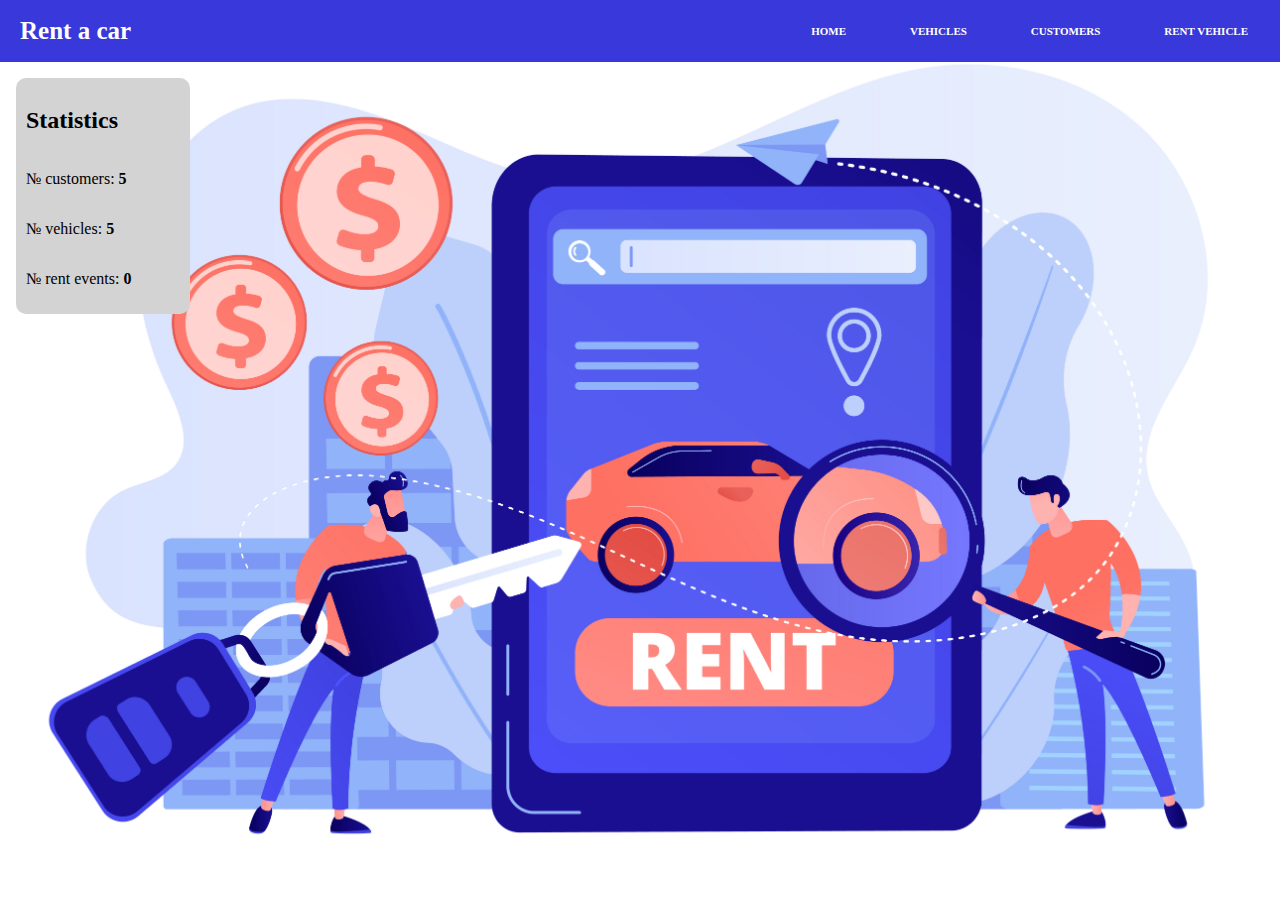
<file: index.html>
<!DOCTYPE html>
<html lang="en">
<head>
    <meta charset="UTF-8">
    <meta http-equiv="X-UA-Compatible" content="IE=edge">
    <meta name="viewport" content="width=device-width, initial-scale=1.0">
    <title>Home</title>
    <link rel="stylesheet" href="css/main.css">
</head>
<body>
    <div class="page">
        <div class="navbar">
            <h1 class="title">Rent a car</h1>
            <ul class="nav">
                <li><a href="index.html">Home</a></li>
                <li><a href="vehicles.html">Vehicles</a></li>
                <li><a href="customers.html">Customers</a></li>
                <li><a href="rent-vehicle.html">Rent vehicle</a></li>
            </ul>
        </div>
        <div id="stats">
            <h2>Statistics</h2>
            <p>№ customers: <strong id="customerCount"></strong></p>
            <p>№ vehicles: <strong id="vehicleCount"></strong></p>
            <p>№ rent events: <strong id="rentCount"></strong></p>
        </div>
    </div>
</body>    
<script src="js/customers.js"></script>
<script src="js/vehicles.js"></script>
<script src="js/index.js"></script>
</html>
</file>
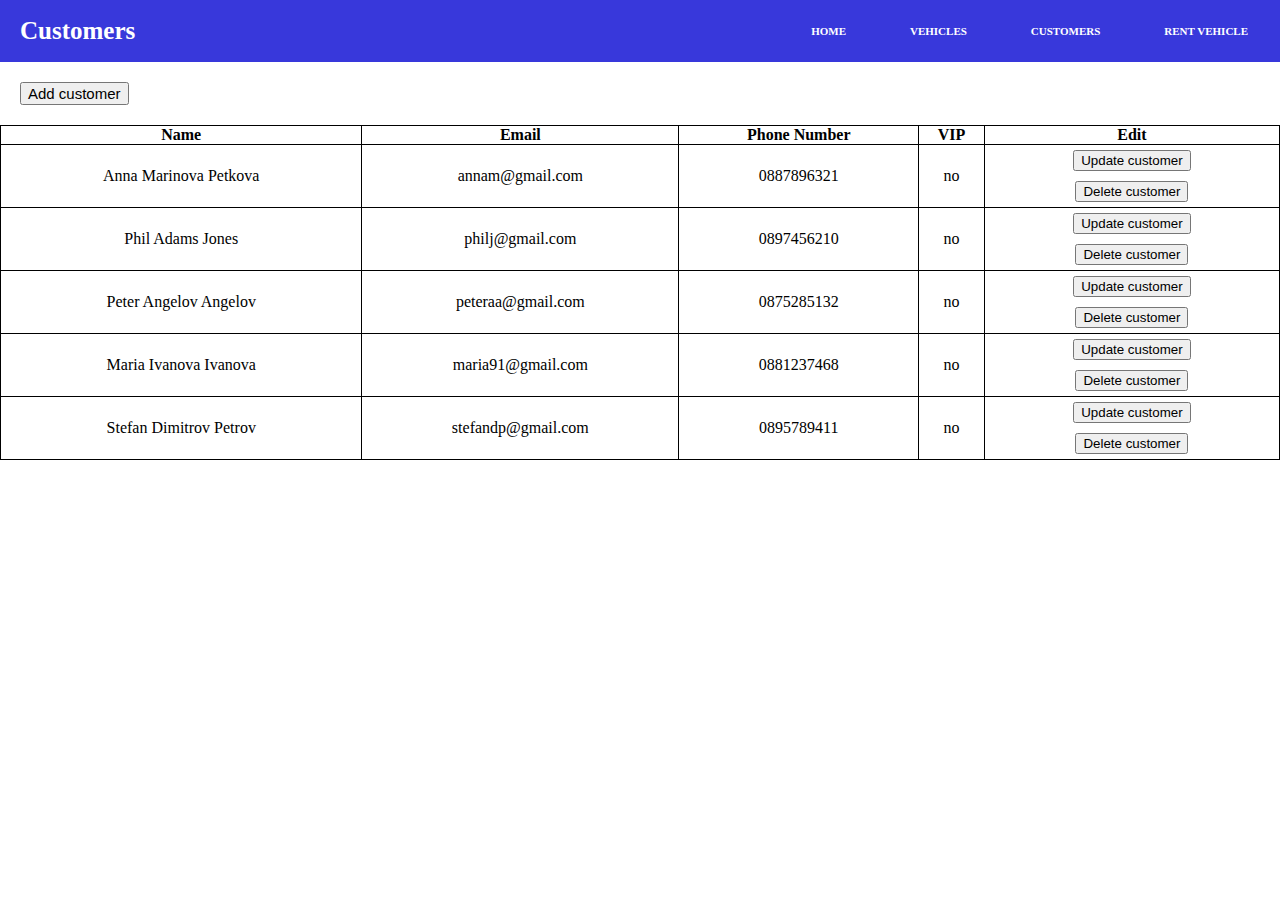
<file: customers.html>
<!DOCTYPE html>
<html lang="en">
<head>
    <meta charset="UTF-8">
    <meta http-equiv="X-UA-Compatible" content="IE=edge">
    <meta name="viewport" content="width=device-width, initial-scale=1.0">
    <title>Customers</title>
    <link rel="stylesheet" href="css/main.css">
    <link rel="stylesheet" href="css/popup.css">
</head>
<body>
    <div>
        <div class="navbar">
            <h1 class="title">Customers</h1>
            <ul class="nav">
                <li><a href="index.html">Home</a></li>
                <li><a href="vehicles.html">Vehicles</a></li>
                <li><a href="customers.html">Customers</a></li>
                <li><a href="rent-vehicle.html">Rent vehicle</a></li>
            </ul>
        </div>
        <button id="addBtn" onclick="openPopup('add')">Add customer</button>
        <div id="popup" class="popup">
            <div class="popup-content">
                <div class="popup-header">
                    <span id="action"></span>
                    <button onclick="closePopup()" class="close-btn">&times;</button>
                </div>
                <label for="name">Name:</label>
                <input type="text" id="name" name="name">  
                <label for="email">Email:</label>
                <input type="text" id="email" name="email">
                <label for="phone">Phone number:</label>
                <input type="text" id="phone" name="phone">
                <div class="popup-footer">
                    <button id="action-btn"></button>
                </div>
            </div>
        </div>
        <div id="content"></div>
    </div>
</body>
<script src="js/customers.js"></script>
</html>
</file>
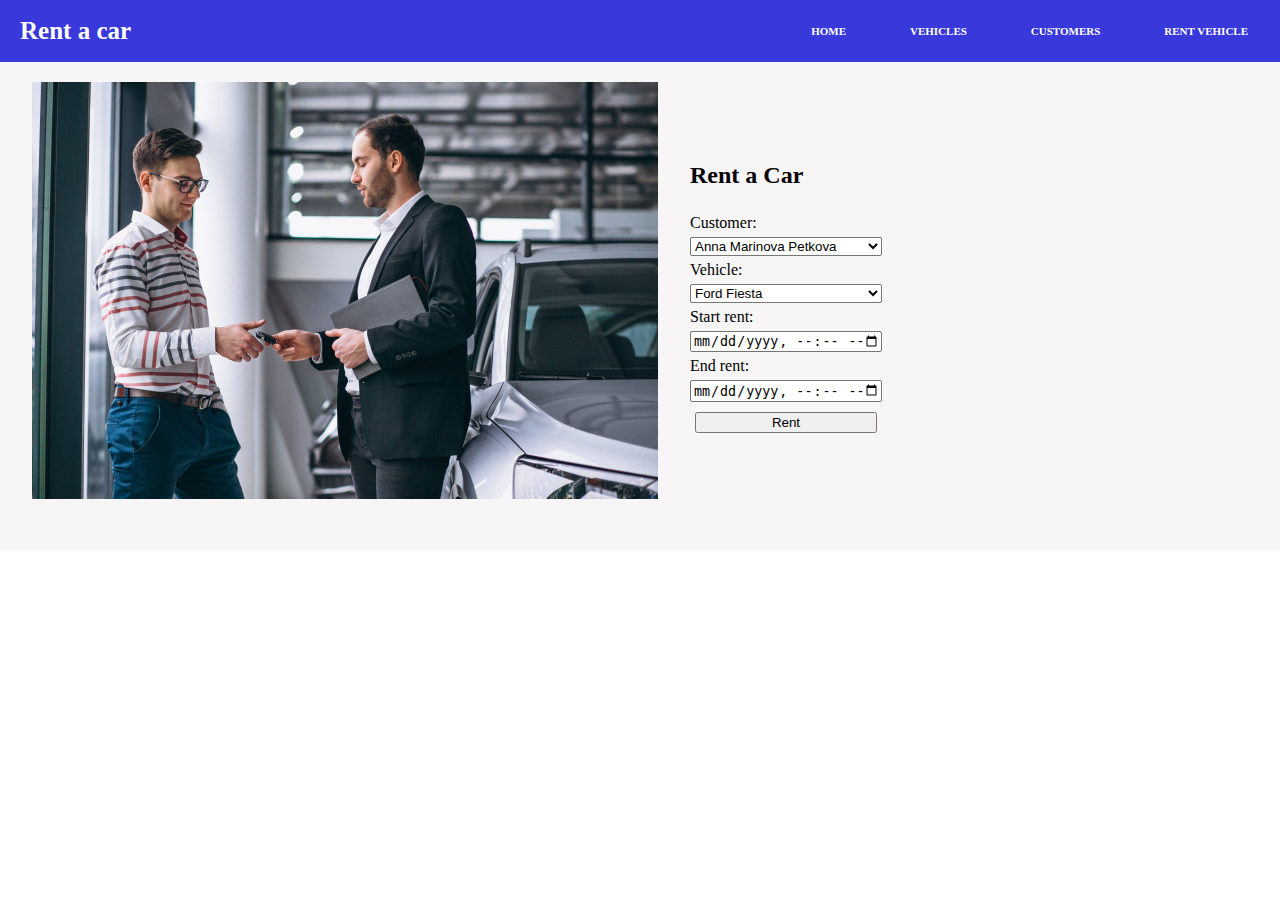
<file: rent-vehicle.html>
<!DOCTYPE html>
<html lang="en">
<head>
    <meta charset="UTF-8">
    <meta http-equiv="X-UA-Compatible" content="IE=edge">
    <meta name="viewport" content="width=device-width, initial-scale=1.0">
    <title>Rent vehicle</title>
    <link rel="stylesheet" href="css/main.css">
</head>
<body>
    <div class="">
            <div class="navbar">
                <h1 class="title">Rent a car</h1>
                <ul class="nav">
                    <li><a href="index.html">Home</a></li>
                    <li><a href="vehicles.html">Vehicles</a></li>
                    <li><a href="customers.html">Customers</a></li>
                    <li><a href="rent-vehicle.html">Rent vehicle</a></li>
                </ul>
            </div>
        <div class="content">
            <div class="flex">
                <div class="imgbox">
                     <img class="center-fit" src="img/man-buying-car.jpg">
                </div>
                <div class="data">
                    <h2>Rent a Car</h2>
                    <label for="customer">Customer:</label>
                    <select name="customer" id="customer"></select>
                    <label for="vehicle">Vehicle:</label>
                    <select name="vehicle" id="vehicle"></select>
                    <label for="startRent">Start rent:</label>
                    <input type="datetime-local" name="startRent" id="startRent">
                    <label for="endRent">End rent:</label>
                    <input type="datetime-local" name="endRent" id="endRent">
                    <button id="action-rent" onclick="rent()">Rent</button>
                </div>
                <div id="message" class="data">
                    <h2>Last Rent Info</h2>
                    <span>Customer: <strong id="customerInfo"></strong></span>
                    <span>Vehicle: <strong id="vehicleInfo"></strong></span>
                    <span>Start rent: <strong id="startInfo"></strong></span>
                    <span>End rent: <strong id="endInfo"></strong></span>
                    <span>Price: <strong id="price"></strong></span>
                    <span>Discount: <strong id="discount"></strong></span>
                    <span id="final">Final Price: <strong id="finalPrice"></strong></span>
                </div>
            </div>
            <div id="rents">
            </div>
        </div>
    </div> 
</body>
<script src="js/rents.js"></script>   
</html>
</file>
<file: css/main.css>
html,body
{
    width: 100%;
    height: 100%;
    margin: 0px;
    padding: 0px;
    overflow-x: hidden; 
}

.page{
    background-image: url('../img/rent.jpg');
    background-position: center;
    background-repeat: no-repeat;
    -webkit-background-size: cover;
    -moz-background-size: cover;
    -o-background-size: cover;
    background-size:contain;
    height: 100vh;
}

.navbar{
    display: flex;
    background-color: rgb(56, 56, 219);
}

.title{
    font-size: 25px;
    color: white;
    padding-left: 20px;
}

.nav {
    display: flex;
    margin: auto 0 auto auto;
}

ul {
    list-style-type: none;
}

.nav li{
    padding: 0 2rem;
    font-weight: bold;
    text-transform: uppercase;
    font-size: 11px;
}

a{
    text-decoration: none;
    color: white;
}

a:hover{
    color: rgb(216, 213, 213);
}

.content{
    background-color: rgb(247, 245, 245);
    padding: 20px 0px;
    height: auto;     
}
.flex{
    display: flex;
}
.data{
    margin-left: 2rem;
    margin-right: 2rem;
    display: flex;
    gap: 5px;
    flex-direction: column;
    justify-content: center;
    width: 15%;
}

.imgbox {
    display: grid;
    height: 80%;
    margin-left: 2rem;
}
img {
    width: auto;
    height: auto;
}

.center-fit {
    max-width: 100%;
    max-height: 100vh;
    margin: auto;
}

.carImg {
    width: auto;
    height: 100px;
}

#popup {
    display: none;
}

#available {
    display: none;
}

table, th, td {
    border: 1px solid black;
}

table {
    width: 100%;
    border-collapse: collapse;
}

td {
    text-align: center;
}

th, td {
    padding:0px;
}

tr:hover {
    background-color: rgb(210, 210, 255);
}

#addBtn{
    margin: 20px;
    font-size: 15px;
}

button {
    margin: 5px;
}

#final{
    background-color: rgb(116, 116, 252);
    padding: 5px;
    width: 60%;
}

#message {
    display: none;
}

#rents {
    padding: 1rem;
}

#stats {
    background-color: lightgrey;
    width: 12%;
    border-radius: 10px;
    display: flex;
    flex-direction: column;
    align-content: center;
    margin: 1rem;
    padding: 10px;
    justify-content: center;
}
</file>
<file: css/popup.css>
.popup {
  display: none;
  
  position: fixed; 
  padding-top: 50px;
  left: 0; 
  top: 0;
  width: 100%;
  height: 100%; 
  background-color: rgb(0, 0, 0);
  background-color: rgba(0, 0, 0, 0.5);
}

.popup-header{
  margin: 10px 0;
  font-size: 20px;
  font-weight: 700;
}

.popup-content {
  height: 500px;
  overflow: scroll;
  
  position: relative; 
  display: flex;
  flex-direction: column;
  background-color: white;
  padding: 1rem;
  gap: 2px; 
  margin: auto; 
  width: 25%;  
  -webkit-animation-name: animatetop;
  -webkit-animation-duration: 0.4s;
  animation-name: animatetop;
  animation-duration: 0.4s
}
.close-btn {
  float: right; 
  font-size: 14px;  
  font-weight: bold;
}
.close-btn:hover {
  color: darkgray;
}
@-webkit-keyframes animatetop {
  from {top:-300px; opacity:0} 
  to {top:0; opacity:1}
}
@keyframes animatetop {
  from {top:-300px; opacity:0}
  to {top:0; opacity:1}
}

#img-preview {
  display: none;
  width: 50%;
  height: 50%;
}
</file>
